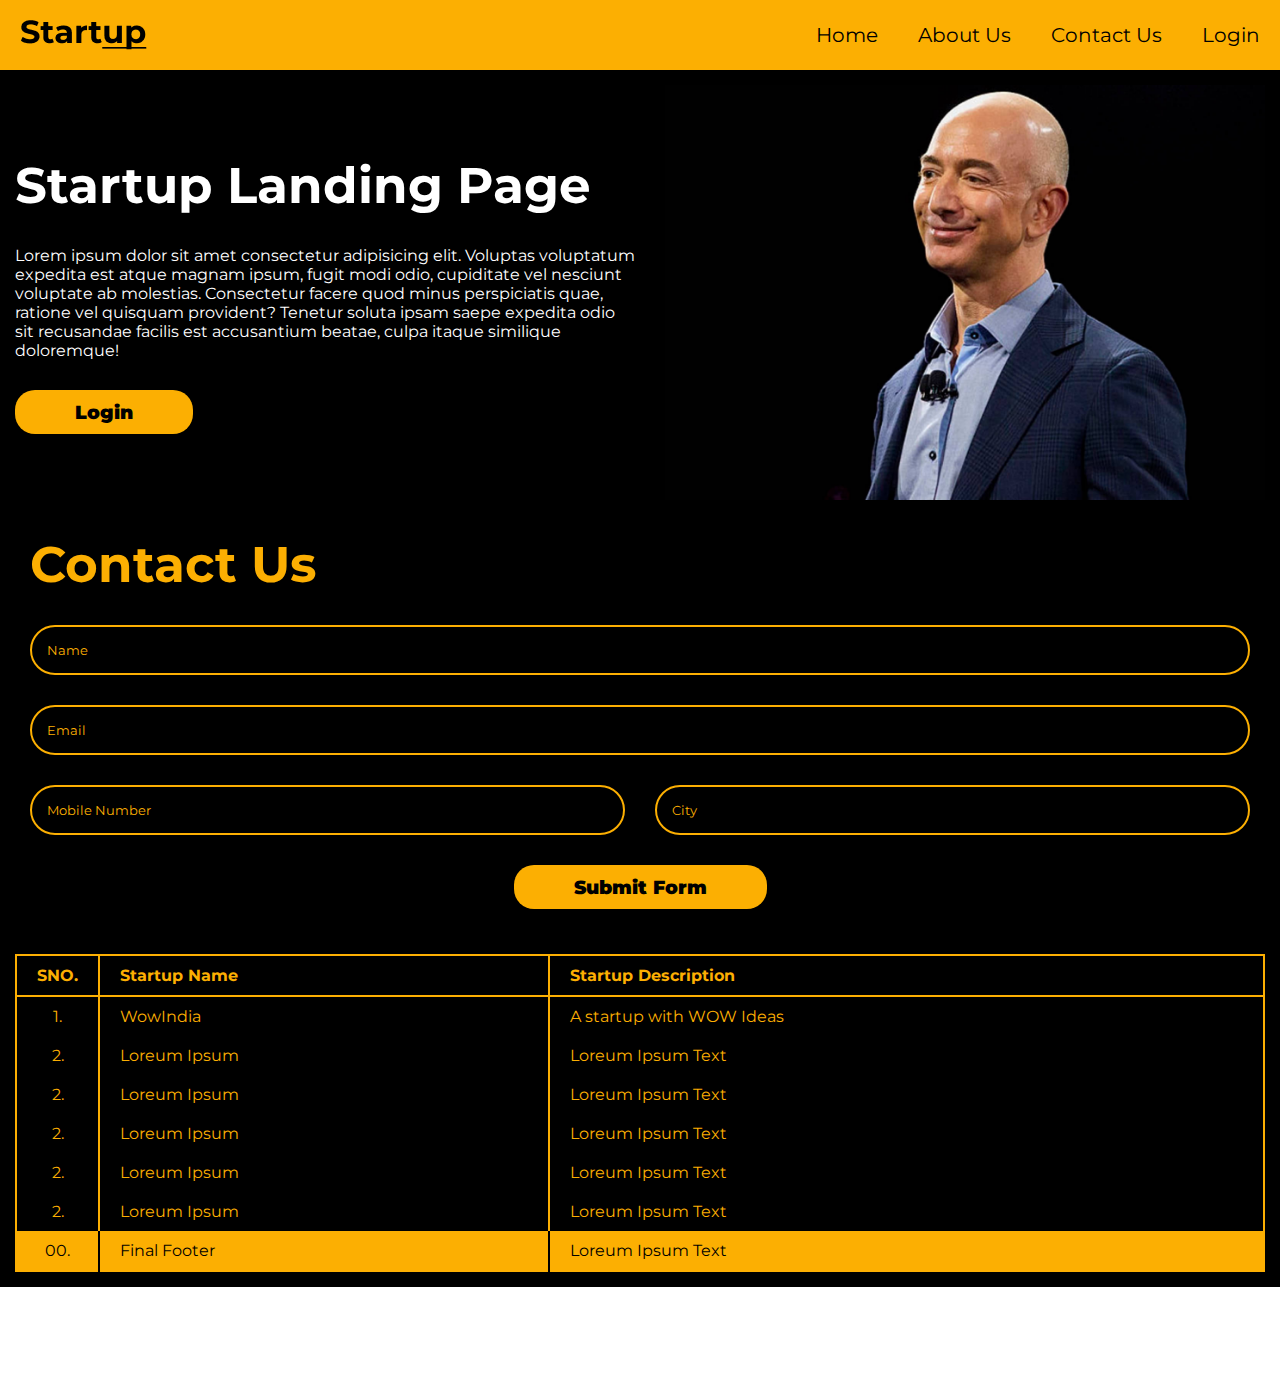
<file: index.html>
<!DOCTYPE html>
<html lang="en">

    <head>
        <meta charset="UTF-8">
        <meta name="viewport" content="width=device-width, initial-scale=1.0">
        <title>Document</title>
        <link rel="stylesheet" href="style.css">
    </head>

    <body>
        <nav class="nav">
            <img class="image" src="images/Startup.png" alt="logo">
            <div class="links">
                <ul>
                    <li>Home</li>
                    <li>About Us</li>
                    <li>Contact Us</li>
                    <li>Login</li>
                </ul>
            </div>
        </nav>
        <div class="body-style">
            <main class="hero">
                <div class="content">
                    <h1 class="heading marr text-white">Startup Landing Page</h1>
                    <p class="marr text-white">Lorem ipsum dolor sit amet consectetur adipisicing elit. Voluptas
                        voluptatum
                        expedita
                        est atque
                        magnam
                        ipsum, fugit modi odio, cupiditate vel nesciunt voluptate ab molestias. Consectetur facere quod
                        minus
                        perspiciatis quae, ratione vel quisquam provident? Tenetur soluta ipsam saepe expedita odio sit
                        recusandae facilis est accusantium beatae, culpa itaque similique doloremque!</p>
                    <button class="btn marr">Login</button>
                </div>
                <div class="logo marr">
                    <img src="images/jeff 1.png" alt="jeff">
                </div>
            </main>
            <div class="contact marr">
                <h1 class="conus marr">Contact Us</h1>
                <form>
                    <input class="marr" type="text" name="name" id="name_id" placeholder="Name">
                    <input class="marr" type="email" name="email" id="email_id" placeholder="Email">
                    <div>
                        <input class="marr widd" type="number" name="mobile" id="mobile_id" placeholder="Mobile Number">
                        <input class="marr widd" type="text" name="city" id="city_id" placeholder="City">
                    </div>
                </form>
                <div class="center">
                    <button class="btn marr center" type="submit">Submit Form</button>
                </div>
            </div>

            <div class="tableex">
                <table class="marr">
                    <thead>
                        <tr>
                            <th class="widdd text-center">SNO.</th>
                            <th>Startup Name</th>
                            <th>Startup Description</th>
                        </tr>
                    </thead>
                    <tbody>
                        <tr>
                            <td class="text-center">1.</td>
                            <td>WowIndia</td>
                            <td>A startup with WOW Ideas</td>
                        </tr>
                        <tr>
                            <td class="text-center">2.</td>
                            <td>Loreum Ipsum</td>
                            <td>Loreum Ipsum Text</td>
                        </tr>
                        <tr>
                            <td class="text-center">2.</td>
                            <td>Loreum Ipsum</td>
                            <td>Loreum Ipsum Text</td>
                        </tr>
                        <tr>
                            <td class="text-center">2.</td>
                            <td>Loreum Ipsum</td>
                            <td>Loreum Ipsum Text</td>
                        </tr>
                        <tr>
                            <td class="text-center">2.</td>
                            <td>Loreum Ipsum</td>
                            <td>Loreum Ipsum Text</td>
                        </tr>
                        <tr>
                            <td class="text-center">2.</td>
                            <td>Loreum Ipsum</td>
                            <td>Loreum Ipsum Text</td>
                        </tr>
                    </tbody>
                    <tfoot>
                        <tr>
                            <td class="text-center">00.</td>
                            <td>Final Footer</td>
                            <td class="last">Loreum Ipsum Text</td>
                        </tr>
                    </tfoot>
                </table>
            </div>
        </div>
    </body>

</html>
</file>
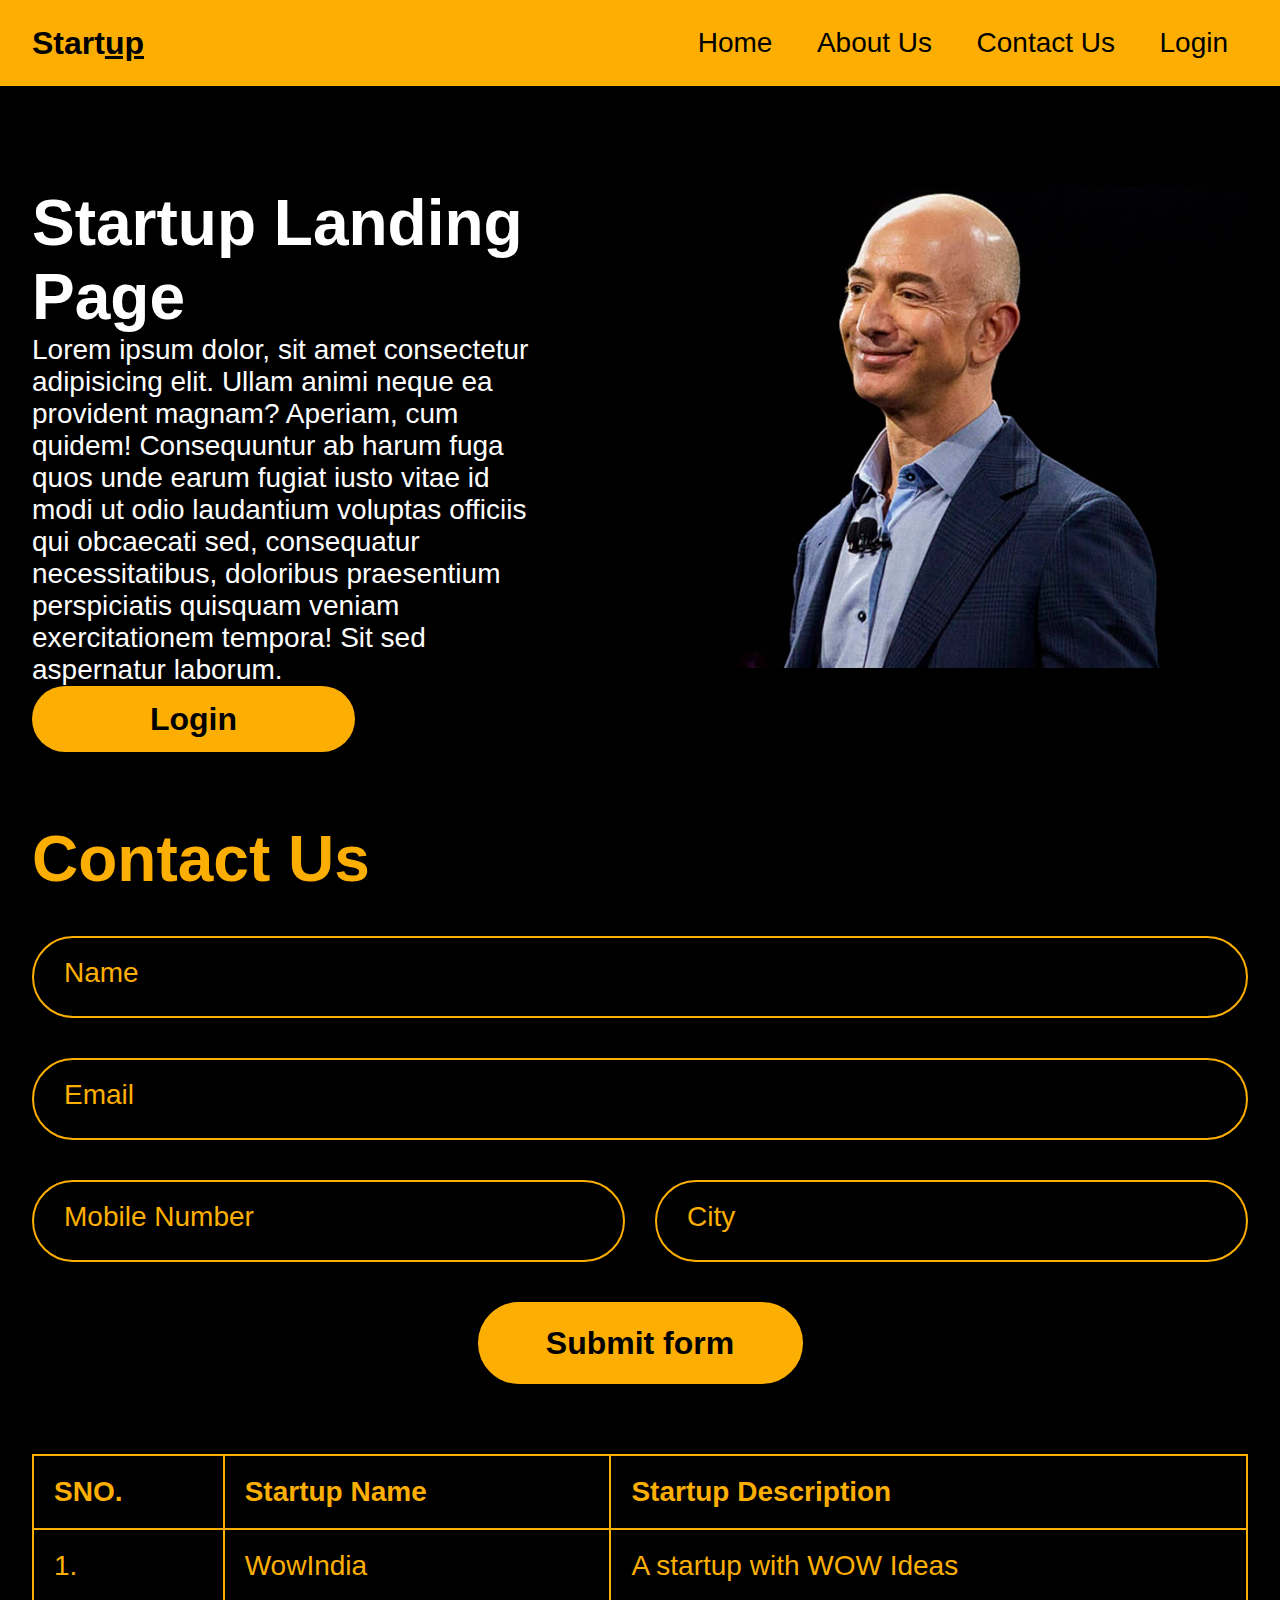
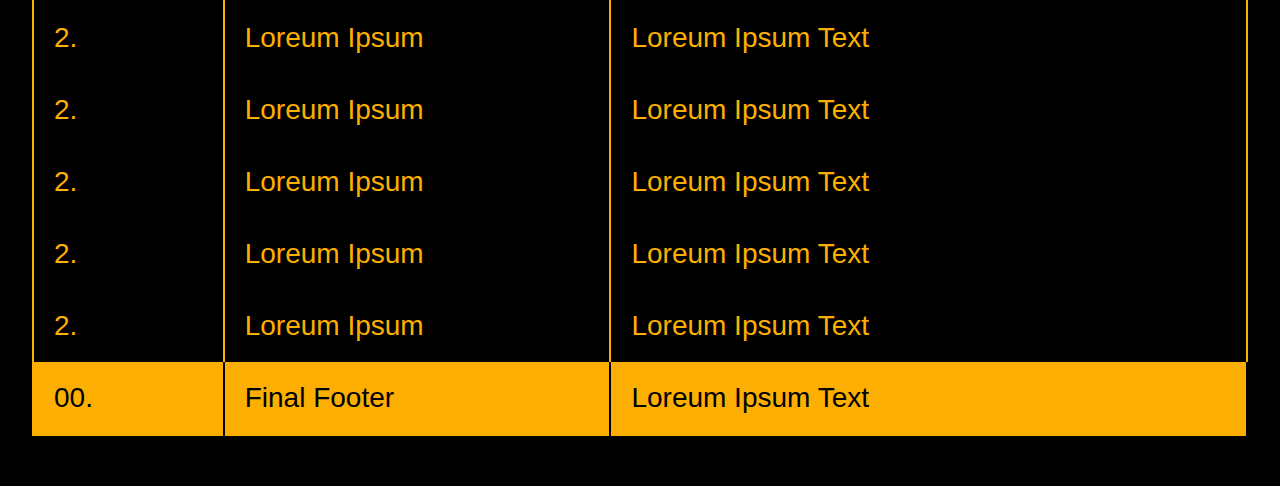
<file: discussion/index.html>
<!DOCTYPE html>
<html lang="en">

    <head>
        <meta charset="UTF-8">
        <meta name="viewport" content="width=device-width, initial-scale=1.0">
        <link rel="stylesheet" href="style.css">
        <title>Document</title>
    </head>

    <body>

        <!-- Navbar -->
        <nav>
            <h1>Start<span style="text-decoration: underline;">up</span></h1>
            <div>
                <a href="#">Home</a>
                <a href="#">About Us</a>
                <a href="#">Contact Us</a>
                <a href="#">Login</a>
            </div>
        </nav>
        <!-- About -->
        <section id="about-us">
            <div id="about-us-main-container">
                <h1>Startup Landing Page</h1>
                <p>Lorem ipsum dolor, sit amet consectetur adipisicing elit. Ullam animi neque ea provident magnam?
                    Aperiam, cum quidem! Consequuntur ab harum fuga quos unde earum fugiat iusto vitae id modi ut odio
                    laudantium voluptas officiis qui obcaecati sed, consequatur necessitatibus, doloribus praesentium
                    perspiciatis quisquam veniam exercitationem tempora! Sit sed aspernatur laborum.</p>
                <button>Login</button>
            </div>
            <div id="about-us-image">
                <img src="images/jeff 1.png" alt="jeff" height="100%">
            </div>
        </section>
        <!-- form -->
        <section id="form">
            <h2>Contact Us</h2>
            <form>
                <input type="text" placeholder="Name">
                <input type="email" placeholder="Email">
                <div>
                    <input type="number" placeholder="Mobile Number">
                    <input type="text" placeholder="City">
                </div>
                <button type="submit">Submit form</button>
            </form>
        </section>
        <!-- Table -->

        <table>
            <thead>
                <tr>
                    <th>SNO.</th>
                    <th>Startup Name</th>
                    <th>Startup Description</th>
                </tr>
            </thead>
            <tbody>
                <tr>
                    <td>1.</td>
                    <td>WowIndia</td>
                    <td>A startup with WOW Ideas</td>
                </tr>
                <tr>
                    <td>2.</td>
                    <td>Loreum Ipsum</td>
                    <td>Loreum Ipsum Text</td>
                </tr>
                <tr>
                    <td>2.</td>
                    <td>Loreum Ipsum</td>
                    <td>Loreum Ipsum Text</td>
                </tr>
                <tr>
                    <td>2.</td>
                    <td>Loreum Ipsum</td>
                    <td>Loreum Ipsum Text</td>
                </tr>
                <tr>
                    <td>2.</td>
                    <td>Loreum Ipsum</td>
                    <td>Loreum Ipsum Text</td>
                </tr>
                <tr>
                    <td>2.</td>
                    <td>Loreum Ipsum</td>
                    <td>Loreum Ipsum Text</td>
                </tr>
            </tbody>
            <tfoot>
                <tr>
                    <td>00.</td>
                    <td>Final Footer</td>
                    <td>Loreum Ipsum Text</td>
                </tr>
            </tfoot>
        </table>

    </body>

</html>
</file>
<file: style.css>
@import url('https://fonts.googleapis.com/css2?family=Comfortaa:wght@500&family=Montserrat&display=swap');

* {
    margin: 0px;
    padding: 0px;
    font-family: 'Comfortaa', sans-serif;
    font-family: 'Montserrat', sans-serif;
}

.nav {
    width: 100%;
    height: 70px;
    background-color: #fcaf02;
    display: flex;
    align-items: center;
    justify-content: space-between;
    position: sticky;
    top: 0%;
    box-sizing: border-box;
}

div>ul {
    display: flex;
    list-style-type: none;
}

div>ul>li {
    padding: 20px;
    font-size: 20px;
}

.image {
    padding-left: 20px;
}

.hero {
    width: 100%;
    display: flex;
    align-items: center;
    justify-content: space-between;
    box-sizing: border-box;
}

.content {
    display: flex;
    flex-direction: column;
    align-items: flex-start;
}

.marr {
    margin: 15px;
}

.btn {
    border: none;
    background-color: #fcaf02;
    font-weight: 900;
    font-size: larger;
    padding: 10px 60px;
    border-radius: 20px;
}

div>imG {
    width: 600px;
}

form {
    display: flex;
    flex-direction: column;
}

form>div {
    display: flex;
    justify-content: space-between;
}

input {
    padding: 15px;
    color: #fcaf02;
    border: 2px solid #fcaf02;
    border-radius: 30px;
    background-color: black;
}

input::placeholder {
    color: #fcaf02;
}

.widd {
    width: 50%;
}

.conus {
    font-size: 50px;
    color: #fcaf02;
}

.heading {
    font-size: 50px;
}

.center {
    display: flex;
    justify-content: center;
}

.tableex {
    display: flex;
    justify-content: center;
    margin-bottom: 90px;
}

table {
    border-collapse: collapse;
    border: 2px solid #fcaf02;
    width: 100vw;
    color: #fcaf02;
}

td {
    padding: 10px 20px;
}

th {
    text-align: left;
    padding: 10px 20px;
    border: 2px solid #fcaf02;
}

tbody>tr>td {
    border-right: 2px solid #fcaf02;
}

tfoot>tr>td {
    border-right: 2px solid black;
    background-color: #fcaf02;
    color: black;
}

.widdd {
    width: 5%;
}

.text-center {
    text-align: center;
}

.body-style {
    background-color: black;
}

.text-white {
    color: white;
}

.last {
    border-right: 2px solid #fcaf02;
}
</file>
<file: discussion/style.css>
* {
    margin: 0px;
    padding: 0px;
    font-family: Arial, Helvetica, sans-serif;
    box-sizing: border-box;
}

body {
    background-color: #000;
    color: white;
}

nav {
    height: 86px;
    background-color: #FCAF02;
    display: flex;
    justify-content: space-between;
    align-items: center;
    padding-inline: 32px;
    position: sticky;
}

nav>h1 {
    color: #000;
    font-size: 32px;
    font-weight: 700;
}

nav>div>a {
    color: #000;
    font-size: 28px;
    font-weight: 400;
    text-decoration: none;
    padding-inline: 20px;
}

#about-us {
    display: flex;
    width: 95vw;
    margin: auto;
    justify-content: space-between;
    margin-top: 100px;
}

#about-us-image {
    width: 697px;
    height: 482px;
}

#about-us-main-container {
    display: flex;
    flex-direction: column;
    justify-content: space-between;
}

#about-us-main-container>h1 {
    font-size: 64px;
    font-weight: 700;
}

#about-us-main-container>p {
    font-size: 28px;
    font-weight: 400;
}

#about-us-main-container>button {
    width: 323px;
    height: 66px;
    border-radius: 500px;
    background: #FCAF02;
    border: none;
    color: #000;
    font-size: 32px;
    font-weight: 700;
}

#form {
    width: 95vw;
    margin: auto;
    margin-top: 70px;
}

#form>h2 {
    color: #FCAF02;
    font-size: 64px;
    font-weight: 700;
}

#form>form {
    display: flex;
    flex-direction: column;
    align-items: center;
}

input {
    height: 82px;
    background-color: #000;
    color: #FCAF02;
    width: 100%;
    border-radius: 100px;
    border: 2px solid #FCAF02;
    margin-top: 40px;
}

::placeholder {
    color: #FCAF02;
    font-size: 28px;
    padding-left: 30px;
}

form>div {
    display: flex;
    justify-content: space-between;
    width: 100%;
    gap: 30px;
}

form>button {
    width: 325px;
    height: 82px;
    border-radius: 100px;
    border: 2px solid #FCAF02;
    color: #000;
    font-size: 32px;
    font-weight: 700;
    background: #FCAF02;
    margin-top: 40px;
}

table {
    border: 2px solid #FCAF02;
    width: 95vw;
    margin: auto;
    margin-top: 70px;
    border-collapse: collapse;
    color: #FCAF02;
    margin-bottom: 50px;
}

th {
    border: 2px solid #FCAF02;
    padding: 20px;
    text-align: left;
    font-size: 28px;
}

td {
    border-right: 2px solid #FCAF02;
    padding: 20px;
    font-size: 28px;
}

tfoot>tr {
    background-color: #FCAF02;
    color: #000;
}

tfoot>tr>td {
    border-right: 2px solid black;
}
</file>
